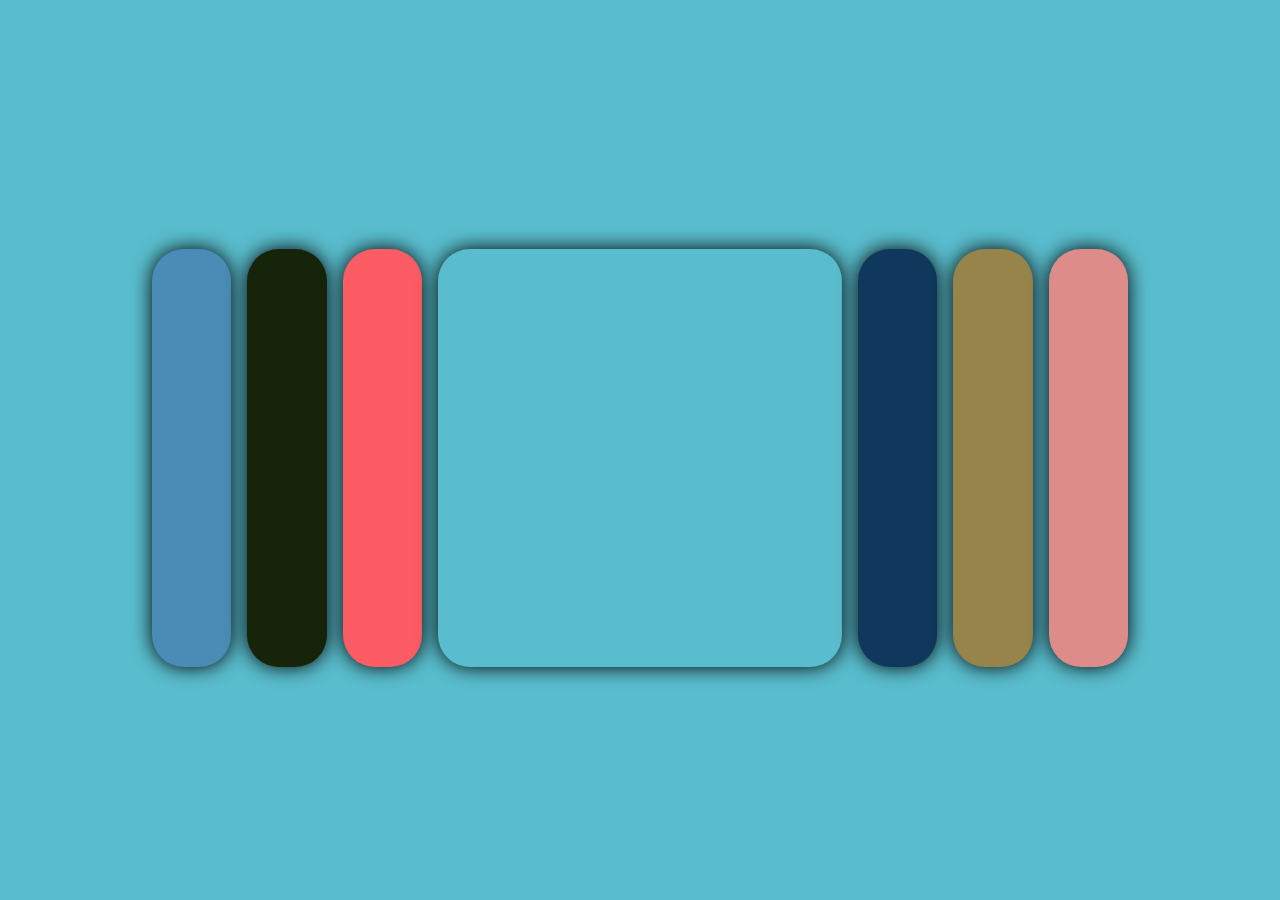
<file: html/archive/components/comp-02/component02.html>
<!DOCTYPE html>
<html lang="en">

<head>
    <meta charset="UTF-8">
    <meta name="viewport" content="width=device-width, initial-scale=1.0">
    <title>Document</title>

    <link rel="stylesheet" href="component02.css">
</head>

<body>

    <div class="component-container">
        <div>
            <label>
                <input class="visually-hidden" type="radio" name="group1" value="slide1">
                <div>
                    
                </div>
            </label>

            <label>
                <input class="visually-hidden" type="radio" name="group1" value="slide2">
                <div>

                </div>
            </label>

            <label>
                <input class="visually-hidden" type="radio" name="group1" value="slide3">
                <div>

                </div>
            </label>

            <label>
                <input checked class="visually-hidden" type="radio" name="group1" value="empty">
                <div>
                    <!-- <img src="Untitled.jpg" alt=""> -->
                </div>
            </label>

            <label>
                <input class="visually-hidden" type="radio" name="group1" value="slide4">
                <div>

                </div>
            </label>

            <label>
                <input class="visually-hidden" type="radio" name="group1" value="slide5">
                <div>

                </div>
            </label>

            <label>
                <input class="visually-hidden" type="radio" name="group1" value="slide6">
                <div>

                </div>
            </label>
        </div>
    </div>
</body>

</html>
</file>
<file: html/archive/components/comp-02/component02.css>
* {
    margin: 0;
    padding: 0;
    box-sizing: border-box;
}

body {
    height: 100dvh;
    background-color: aqua;
    /* display: grid; */
    /* place-items: center; */
}
.component-container {
    --_color-1: #4a8cb6;
    --_color-2: #162409;
    --_color-3: #fc5c64;
    --_color-4: #10375c;
    --_color-5: #97844a;
    --_color-6: #dd8c89;
    --_color-7: #59bdcd;

    --_bgImg-1: url('https://images.pexels.com/photos/346529/pexels-photo-346529.jpeg?auto=compress&cs=tinysrgb&w=1260&h=750&dpr=1');
    --_bgImg-2: url('https://images.pexels.com/photos/709552/pexels-photo-709552.jpeg?auto=compress&cs=tinysrgb&w=1260&h=750&dpr=1');
    --_bgImg-3: url('https://images.pexels.com/photos/36717/amazing-animal-beautiful-beautifull.jpg?auto=compress&cs=tinysrgb&w=1260&h=750&dpr=1');
    --_bgImg-4: url('https://images.pexels.com/photos/326055/pexels-photo-326055.jpeg?auto=compress&cs=tinysrgb&w=1260&h=750&dpr=1');
    --_bgImg-5: url('https://images.pexels.com/photos/9521688/pexels-photo-9521688.jpeg?auto=compress&cs=tinysrgb&w=1260&h=750&dpr=1');
    --_bgImg-6: url('https://images.pexels.com/photos/1166209/pexels-photo-1166209.jpeg?auto=compress&cs=tinysrgb&w=1260&h=750&dpr=1');
    --_bgImg-7: url('https://images.pexels.com/photos/624015/pexels-photo-624015.jpeg?auto=compress&cs=tinysrgb&w=1260&h=750&dpr=1');

    display: flex;

    >div {
        height: 50%;
        width: 80%;
        display: flex;
        padding: 1em;
        flex-flow: row nowrap;
        justify-content: center;
        margin: auto;
    }

    height: 100%;



    &:has(input:checked[name='group1']) {
        &:has(input:checked) {
            background-repeat: no-repeat;
            background-size: cover;
            background-position: center;

        }


        &:has(input:checked[value='slide1']) {
            background-color: var(--_color-1);
            background-image: var(--_bgImg-1);

        }

        &:has(input:checked[value='slide2']) {
            background-color: var(--_color-2);
            background-image: var(--_bgImg-2);

        }

        &:has(input:checked[value='slide3']) {
            background-color: var(--_color-3);
            background-image: var(--_bgImg-3);

        }

        &:has(input:checked[value='slide4']) {
            background-color: var(--_color-4);
            background-image: var(--_bgImg-4);

        }

        &:has(input:checked[value='slide5']) {
            background-color: var(--_color-5);
            background-image: var(--_bgImg-5);

        }

        &:has(input:checked[value='slide6']) {
            background-color: var(--_color-6);
            background-image: var(--_bgImg-6);

        }

        &:has(input:checked[value='empty']) {
            background-color: var(--_color-7);
            background-image: var(--_bgImg-7);

        }
    }



    & label {
        /* width: 100%; */
        border-radius: 2em;
        height: 100%;
        margin: auto 0;
        /* min-height: 70px; */
        min-width: 30px;
        min-height: 30px;
        width: 8%;
        margin: .5em;
        cursor: pointer;
        transition: .2s cubic-bezier(0.05, 0.61, .041, .095);
        box-shadow: 0 0 20px 0 black;


        > div {
            width: 100%;
            height: 100%;
            padding: 1em;
            border-radius: 2em;
            overflow: hidden;
        }

        &:has(input[name='group1']) {

            background-size: cover;
            background-position: center;
            background-repeat: no-repeat;



            &:has(input:checked) {
                flex: 1;
                cursor: unset;
                user-select: none;
                overflow: hidden;
                /* min-width: 600px; */


                /* box-shadow: inset 0 0 20px 0 rgb(240, 239, 239); */

                /* div {
                    
                } */


            }

            &:has(input[value='slide1']),
            &:has(input:checked[value='slide1']) {
                background-color: var(--_color-1);
                background-image: var(--_bgImg-1);

            }

            &:has(input[value='slide2']),
            &:has(input:checked[value='slide2']) {
                background-color: var(--_color-2);
                background-image: var(--_bgImg-2);

            }

            &:has(input[value='slide3']),
            &:has(input:checked[value='slide3']) {
                background-color: var(--_color-3);
                background-image: var(--_bgImg-3);

            }

            &:has(input[value='slide4']),
            &:has(input:checked[value='slide4']) {
                background-color: var(--_color-4);
                background-image: var(--_bgImg-4);

            }

            &:has(input[value='slide5']),
            &:has(input:checked[value='slide5']) {
                background-color: var(--_color-5);
                background-image: var(--_bgImg-5);

            }

            &:has(input[value='slide6']),
            &:has(input:checked[value='slide6']) {
                background-color: var(--_color-6);
                background-image: var(--_bgImg-6);

            }

            &:has(input[value='empty']),
            &:has(input:checked[value='slide7']) {
                background-color: var(--_color-7);
                background-image: var(--_bgImg-7);

            }


            & div {
                display: flex;
            }



        }



        .visually-hidden {
            --_0px: 0px;
            position: absolute;
            width: var(--_0px);
            height: var(--_0px);
            clip: rect(0, 0, 0, 0);
            border: 0;

            /* visibility: hidden; */
        }
    }

    p {
        display: -webkit-box;
        -webkit-box-orient: vertical;
        -webkit-line-clamp: 6;
        overflow: hidden;
        text-overflow: ellipsis;
    }
}
</file>
